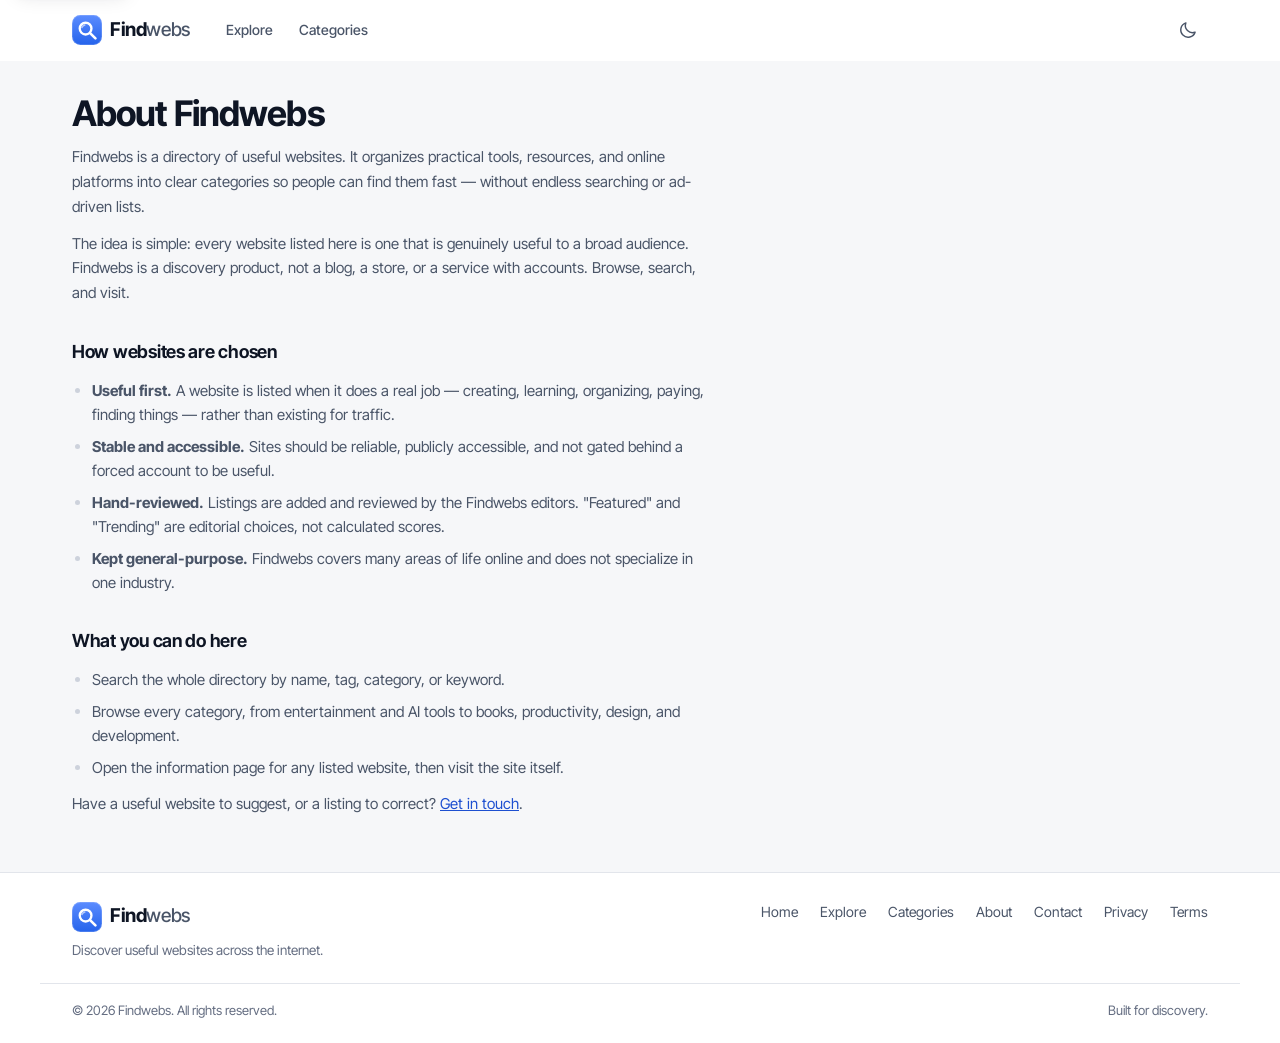
<file: about.html>
<!doctype html>
<html lang="en">
<head>
  <meta charset="utf-8">
  <meta name="viewport" content="width=device-width, initial-scale=1">
  <title>About | Findwebs</title>
  <meta name="description" content="What Findwebs is and how websites are chosen.">
  <link rel="canonical" href="https://example.com/about.html">
  <meta property="og:type" content="website">
  <meta property="og:site_name" content="Findwebs">
  <meta property="og:title" content="About | Findwebs">
  <meta property="og:description" content="What Findwebs is and how websites are chosen.">
  <meta property="og:url" content="https://example.com/about.html">
  <meta name="twitter:card" content="summary">
  <meta name="twitter:title" content="About | Findwebs">
  <meta name="twitter:description" content="What Findwebs is and how websites are chosen.">
  <noscript>
    <style>[data-doc] { display: block !important; }</style>
    <div class="noscript-note">
      <p>Enable JavaScript for the directory, header, and footer. All four documents on this page are shown above.</p>
    </div>
  </noscript>

  <link rel="icon" type="image/svg+xml" href="images/favicon.svg">
  <script>
    (function () {
      var d = document.documentElement, t = null;
      try { t = localStorage.getItem('findwebs-theme'); } catch (e) {}
      if (t !== 'light' && t !== 'dark') {
        t = (window.matchMedia && window.matchMedia('(prefers-color-scheme: dark)').matches) ? 'dark' : 'light';
      }
      d.setAttribute('data-theme', t);
      if (location.protocol === 'file:') {
        d.setAttribute('data-webfont', 'off');
      } else {
        var l = document.createElement('link');
        l.rel = 'preload'; l.as = 'font'; l.type = 'font/woff2';
        l.crossOrigin = 'anonymous'; l.href = 'fonts/inter-tight-latin.woff2';
        document.head.appendChild(l);
      }
    })();
  </script>
  <link rel="stylesheet" href="css/global.css">
  <link rel="stylesheet" href="css/pages.css">
  <link rel="preload" as="fetch" href="data/settings.json" crossorigin>
  <link rel="preload" as="fetch" href="data/categories.json" crossorigin>
  <link rel="preload" as="fetch" href="data/sites.json" crossorigin>
  <link rel="preload" as="fetch" href="data/content.json" crossorigin>
  <script src="js/app.js"></script>
  <script src="js/pages.js"></script>
  <script>window.FW.loadData('data/');</script>
</head>
<body data-page="about">
  <a class="skip-link" href="#main-content">Skip to content</a>
  <div id="fw-header"></div>

  <main id="main-content" class="container">

    <!-- ============ about ============ -->
    <article class="static-page" data-doc="about">
      <h1>About Findwebs</h1>
      <p>Findwebs is a directory of useful websites. It organizes practical tools, resources, and online platforms into clear categories so people can find them fast — without endless searching or ad-driven lists.</p>
      <p>The idea is simple: every website listed here is one that is genuinely useful to a broad audience. Findwebs is a discovery product, not a blog, a store, or a service with accounts. Browse, search, and visit.</p>

      <h2>How websites are chosen</h2>
      <ul>
        <li><strong>Useful first.</strong> A website is listed when it does a real job — creating, learning, organizing, paying, finding things — rather than existing for traffic.</li>
        <li><strong>Stable and accessible.</strong> Sites should be reliable, publicly accessible, and not gated behind a forced account to be useful.</li>
        <li><strong>Hand-reviewed.</strong> Listings are added and reviewed by the Findwebs editors. "Featured" and "Trending" are editorial choices, not calculated scores.</li>
        <li><strong>Kept general-purpose.</strong> Findwebs covers many areas of life online and does not specialize in one industry.</li>
      </ul>

      <h2>What you can do here</h2>
      <ul>
        <li>Search the whole directory by name, tag, category, or keyword.</li>
        <li>Browse every category, from entertainment and AI tools to books, productivity, design, and development.</li>
        <li>Open the information page for any listed website, then visit the site itself.</li>
      </ul>
      <p>Have a useful website to suggest, or a listing to correct? <a href="about.html?p=contact">Get in touch</a>.</p>
    </article>

    <!-- ============ contact ============ -->
    <article class="static-page" data-doc="contact" hidden>
      <h2 class="static-page__title">Contact</h2>
      <p>Questions, corrections, or a useful website you'd like to see listed? Email us and we'll take a look.</p>
      <p>For website suggestions, please include the site name, its URL, and a sentence about what it does.</p>
      <a class="btn btn--primary" href="mailto:hello@example.com"
         data-contact-email data-contact-prefix="Email ">Email hello@example.com</a>
    </article>

    <!-- ============ privacy ============ -->
    <article class="static-page" data-doc="privacy" hidden>
      <h2 class="static-page__title">Privacy Policy</h2>
      <p><em>Starter text — edit this policy for your situation and have it reviewed for your jurisdiction before publishing.</em></p>
      <p>Findwebs is a directory of websites. This page describes the small amount of data the site itself uses.</p>

      <h2>What we collect</h2>
      <ul>
        <li><strong>No accounts, no forms.</strong> Findwebs does not ask you to register or to submit personal information.</li>
        <li><strong>Theme choice.</strong> If you switch between light and dark theme, that choice is stored in your browser's local storage. It stays on your device and can be cleared at any time.</li>
        <li><strong>No tracking in this version.</strong> The current version of Findwebs does not set tracking cookies and does not run analytics scripts.</li>
      </ul>

      <h2>External links</h2>
      <p>Findwebs links to third-party websites. When you visit a listed site, that site's own privacy policy applies. We do not control what those sites collect.</p>

      <h2>Advertising</h2>
      <p>If advertising is enabled on Findwebs, ad providers may use their own cookies or identifiers subject to their own policies.</p>

      <h2>Contact</h2>
      <p>Questions about this policy can be sent to <a href="mailto:hello@example.com" data-contact-email>hello@example.com</a>.</p>
    </article>

    <!-- ============ terms ============ -->
    <article class="static-page" data-doc="terms" hidden>
      <h2 class="static-page__title">Terms of Use</h2>
      <p><em>Starter text — edit these terms for your situation and have them reviewed for your jurisdiction before publishing.</em></p>

      <h2>Use of Findwebs</h2>
      <p>Findwebs is a directory that points to other websites. You may use it to browse and search listings. You must not misuse the site, attempt to disrupt it, or scrape it at a scale that harms its operation.</p>

      <h2>Third-party websites</h2>
      <p>Listings link to sites operated by third parties. Findwebs does not operate those sites, does not guarantee their content or availability, and is not responsible for what happens after you leave Findwebs. Each third party's own terms and privacy policy apply to its site.</p>

      <h2>Content</h2>
      <p>Descriptions and organization of listings are provided by Findwebs. Brand names, logos, and trademarks belong to their respective owners and are used here only to identify the listed websites.</p>

      <h2>No warranty</h2>
      <p>Findwebs is provided "as is" without warranties of any kind. Listings may become outdated; if you find a broken or incorrect listing, please <a href="about.html?p=contact">let us know</a>.</p>

      <h2>Changes</h2>
      <p>These terms may be updated from time to time. Continued use of Findwebs after changes means you accept the updated terms.</p>
    </article>

  </main>

  <div id="fw-footer"></div>

  <!-- Icon sprite: inlined by tools/sync-sprite.js from images/icons.svg -->
  <!-- fw:sprite:start -->
<svg xmlns="http://www.w3.org/2000/svg" style="display:none" aria-hidden="true">
  <!-- Findwebs icon sprite — one outline set, 24px grid, 1.75 stroke,
       currentColor, round caps and joins. Inlined into each page by
       tools/sync-sprite.js. Add an icon here, then run that script. -->
  <symbol id="i-search" viewBox="0 0 24 24"><g fill="none" stroke="currentColor" stroke-width="1.75" stroke-linecap="round" stroke-linejoin="round"><circle cx="11" cy="11" r="7"/><path d="m16.2 16.2 4.3 4.3"/></g></symbol>
  <symbol id="i-sun" viewBox="0 0 24 24"><g fill="none" stroke="currentColor" stroke-width="1.75" stroke-linecap="round" stroke-linejoin="round"><circle cx="12" cy="12" r="4"/><path d="M12 2.5v2M12 19.5v2M2.5 12h2M19.5 12h2M5.3 5.3l1.4 1.4M17.3 17.3l1.4 1.4M18.7 5.3l-1.4 1.4M6.7 17.3l-1.4 1.4"/></g></symbol>
  <symbol id="i-moon" viewBox="0 0 24 24"><g fill="none" stroke="currentColor" stroke-width="1.75" stroke-linecap="round" stroke-linejoin="round"><path d="M20.5 14.6A8.6 8.6 0 0 1 9.4 3.5a8.8 8.8 0 1 0 11.1 11.1Z"/></g></symbol>
  <symbol id="i-menu" viewBox="0 0 24 24"><g fill="none" stroke="currentColor" stroke-width="1.75" stroke-linecap="round" stroke-linejoin="round"><path d="M4 7h16M4 12h16M4 17h16"/></g></symbol>
  <symbol id="i-x" viewBox="0 0 24 24"><g fill="none" stroke="currentColor" stroke-width="1.75" stroke-linecap="round" stroke-linejoin="round"><path d="M6.5 6.5l11 11M17.5 6.5l-11 11"/></g></symbol>
  <symbol id="i-external-link" viewBox="0 0 24 24"><g fill="none" stroke="currentColor" stroke-width="1.75" stroke-linecap="round" stroke-linejoin="round"><path d="M14 4h6v6M20 4l-8.5 8.5"/><path d="M18 14.5V18a2 2 0 0 1-2 2H6a2 2 0 0 1-2-2V8a2 2 0 0 1 2-2h3.5"/></g></symbol>
  <symbol id="i-arrow-right" viewBox="0 0 24 24"><g fill="none" stroke="currentColor" stroke-width="1.75" stroke-linecap="round" stroke-linejoin="round"><path d="M4.5 12h14M13 6.5l5.5 5.5-5.5 5.5"/></g></symbol>
  <symbol id="i-chevron-right" viewBox="0 0 24 24"><g fill="none" stroke="currentColor" stroke-width="1.75" stroke-linecap="round" stroke-linejoin="round"><path d="M9.5 5.5 16 12l-6.5 6.5"/></g></symbol>
  <symbol id="i-slash" viewBox="0 0 24 24"><g fill="none" stroke="currentColor" stroke-width="1.75" stroke-linecap="round" stroke-linejoin="round"><path d="M14.5 4.5 9.5 19.5"/></g></symbol>
  <symbol id="i-sparkles" viewBox="0 0 24 24"><g fill="none" stroke="currentColor" stroke-width="1.75" stroke-linecap="round" stroke-linejoin="round"><path d="M11 3.5 12.7 8.3 17.5 10l-4.8 1.7L11 16.5 9.3 11.7 4.5 10l4.8-1.7Z"/><path d="M18 15.2l.8 2 2 .8-2 .8-.8 2-.8-2-2-.8 2-.8Z"/></g></symbol>
  <symbol id="i-graduation-cap" viewBox="0 0 24 24"><g fill="none" stroke="currentColor" stroke-width="1.75" stroke-linecap="round" stroke-linejoin="round"><path d="M3 9.5 12 5.2l9 4.3-9 4.3Z"/><path d="M7.2 11.6v4.6c0 1.4 2.1 2.5 4.8 2.5s4.8-1.1 4.8-2.5v-4.6"/><path d="M20.6 10.2v4.4"/></g></symbol>
  <symbol id="i-list-checks" viewBox="0 0 24 24"><g fill="none" stroke="currentColor" stroke-width="1.75" stroke-linecap="round" stroke-linejoin="round"><path d="m3 7 1.8 1.8L8.5 5"/><path d="m3 17 1.8 1.8L8.5 15"/><path d="M12.5 6.5h8.5M12.5 12h8.5M12.5 17.5h8.5"/></g></symbol>
  <symbol id="i-briefcase" viewBox="0 0 24 24"><g fill="none" stroke="currentColor" stroke-width="1.75" stroke-linecap="round" stroke-linejoin="round"><rect x="3" y="7" width="18" height="13" rx="2.5"/><path d="M9 7V5.6A1.6 1.6 0 0 1 10.6 4h2.8A1.6 1.6 0 0 1 15 5.6V7"/><path d="M3 12.5h18"/></g></symbol>
  <symbol id="i-pen-tool" viewBox="0 0 24 24"><g fill="none" stroke="currentColor" stroke-width="1.75" stroke-linecap="round" stroke-linejoin="round"><path d="m12 18.5 6.5-6.5 3 3-6.5 6.5Z"/><path d="M18.5 12 17 4.6 2 2l2.6 15L12 18.5Z"/><path d="m2 2 7.6 7.6"/><circle cx="11.4" cy="11.4" r="1.9"/></g></symbol>
  <symbol id="i-code" viewBox="0 0 24 24"><g fill="none" stroke="currentColor" stroke-width="1.75" stroke-linecap="round" stroke-linejoin="round"><path d="M15.5 17.5 20.5 12l-5-5.5"/><path d="M8.5 6.5 3.5 12l5 5.5"/></g></symbol>
  <symbol id="i-play-circle" viewBox="0 0 24 24"><g fill="none" stroke="currentColor" stroke-width="1.75" stroke-linecap="round" stroke-linejoin="round"><circle cx="12" cy="12" r="9"/><path d="M10.2 8.6 15.8 12l-5.6 3.4Z"/></g></symbol>
  <symbol id="i-wallet" viewBox="0 0 24 24"><g fill="none" stroke="currentColor" stroke-width="1.75" stroke-linecap="round" stroke-linejoin="round"><rect x="3" y="6.5" width="18" height="12.5" rx="2.5"/><path d="M3 10.5h18"/><path d="M16.2 14.8h1.3"/></g></symbol>
  <symbol id="i-shopping-bag" viewBox="0 0 24 24"><g fill="none" stroke="currentColor" stroke-width="1.75" stroke-linecap="round" stroke-linejoin="round"><path d="M6.2 3 3.5 6.6v12.9a2 2 0 0 0 2 2h13a2 2 0 0 0 2-2V6.6L17.8 3Z"/><path d="M3.5 6.6h17"/><path d="M15.8 10a3.8 3.8 0 0 1-7.6 0"/></g></symbol>
  <symbol id="i-users" viewBox="0 0 24 24"><g fill="none" stroke="currentColor" stroke-width="1.75" stroke-linecap="round" stroke-linejoin="round"><path d="M15.5 20.5v-1.8a4 4 0 0 0-4-4h-4a4 4 0 0 0-4 4v1.8"/><circle cx="9.5" cy="7.5" r="3.6"/><path d="M20.5 20.5v-1.8a4 4 0 0 0-3-3.9"/><path d="M15.5 4.1a4 4 0 0 1 0 6.9"/></g></symbol>
  <symbol id="i-newspaper" viewBox="0 0 24 24"><g fill="none" stroke="currentColor" stroke-width="1.75" stroke-linecap="round" stroke-linejoin="round"><rect x="3" y="5" width="18" height="14" rx="2.2"/><path d="M7 9.2h5.5"/><path d="M7 12.8h10M7 16h7.5"/><path d="M16.5 9.2H17"/></g></symbol>
  <symbol id="i-wrench" viewBox="0 0 24 24"><g fill="none" stroke="currentColor" stroke-width="1.75" stroke-linecap="round" stroke-linejoin="round"><path d="M14.9 6.6a1 1 0 0 0 0 1.4l1.6 1.6a1 1 0 0 0 1.4 0l3.6-3.6a6 6 0 0 1-7.9 7.9l-6.9 6.9a2.1 2.1 0 0 1-3-3l6.9-6.9a6 6 0 0 1 7.9-7.9Z"/></g></symbol>
  <symbol id="i-layers" viewBox="0 0 24 24"><g fill="none" stroke="currentColor" stroke-width="1.75" stroke-linecap="round" stroke-linejoin="round"><path d="M12 3 3.5 7.5 12 12l8.5-4.5Z"/><path d="M4.8 12 12 15.8l7.2-3.8"/><path d="M4.8 16.4 12 20.2l7.2-3.8"/></g></symbol>
  <symbol id="i-star" viewBox="0 0 24 24"><g fill="none" stroke="currentColor" stroke-width="1.75" stroke-linecap="round" stroke-linejoin="round"><path d="m12 3.8 2.5 5 5.5.8-4 3.9.9 5.5-4.9-2.6-4.9 2.6.9-5.5-4-3.9 5.5-.8Z"/></g></symbol>
</svg>
<!-- fw:sprite:end -->

  <script>window.FW.ready(function () { window.FW.boot(); });</script>
</body>
</html>
</file>
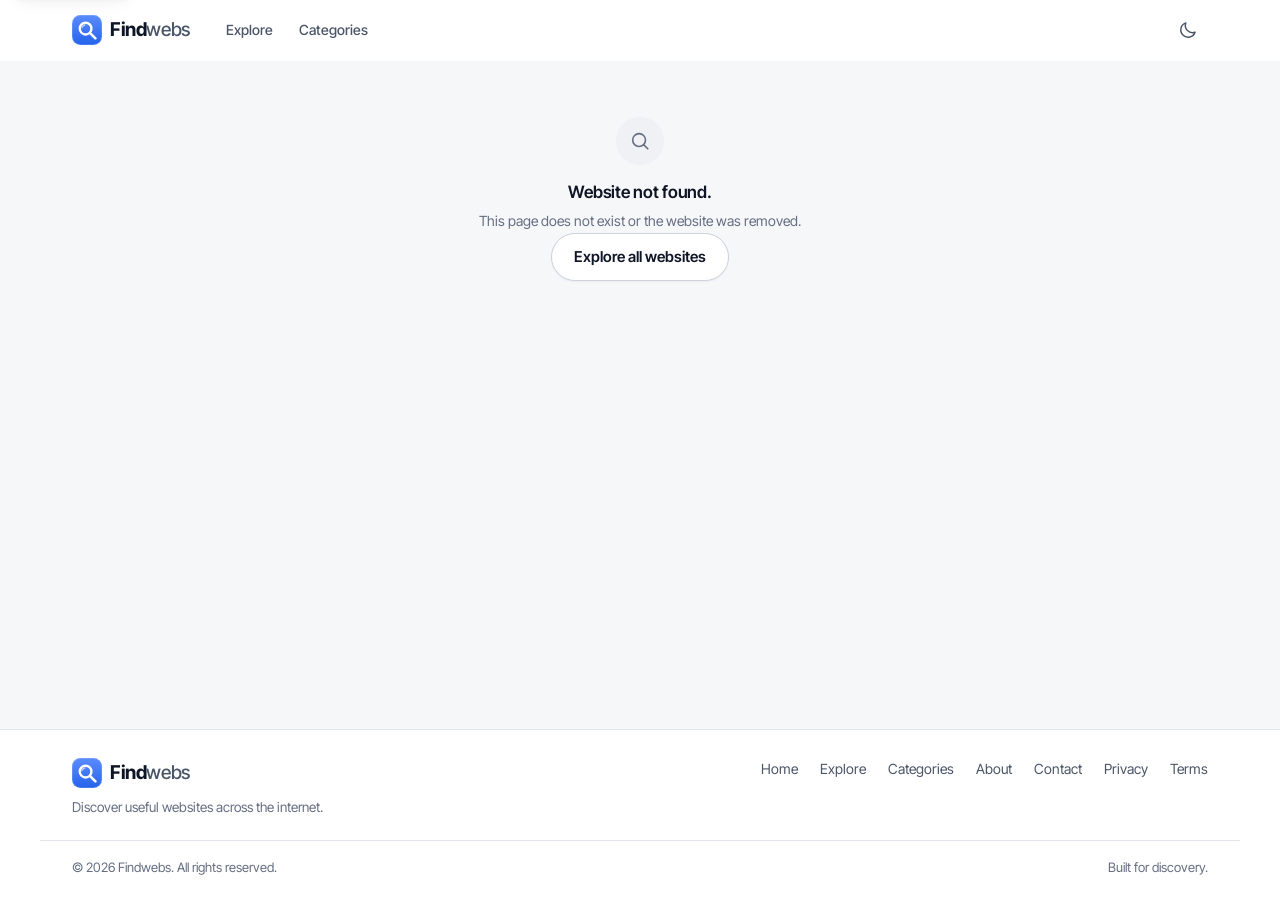
<file: site.html>
<!doctype html>
<html lang="en">
<head>
  <meta charset="utf-8">
  <meta name="viewport" content="width=device-width, initial-scale=1">
  <title>Website Information | Findwebs</title>
  <meta name="description" content="Information about a website listed on Findwebs.">
  <link rel="canonical" href="https://example.com/site.html">
  <meta property="og:type" content="website">
  <meta property="og:site_name" content="Findwebs">
  <meta property="og:title" content="Website Information | Findwebs">
  <meta property="og:description" content="Information about a website listed on Findwebs.">
  <meta property="og:url" content="https://example.com/site.html">
  <meta name="twitter:card" content="summary">
  <meta name="twitter:title" content="Website Information | Findwebs">
  <meta name="twitter:description" content="Information about a website listed on Findwebs.">
  <link rel="icon" type="image/svg+xml" href="images/favicon.svg">
  <script>
    (function () {
      var d = document.documentElement, t = null;
      try { t = localStorage.getItem('findwebs-theme'); } catch (e) {}
      if (t !== 'light' && t !== 'dark') {
        t = (window.matchMedia && window.matchMedia('(prefers-color-scheme: dark)').matches) ? 'dark' : 'light';
      }
      d.setAttribute('data-theme', t);
      if (location.protocol === 'file:') {
        d.setAttribute('data-webfont', 'off');
      } else {
        var l = document.createElement('link');
        l.rel = 'preload'; l.as = 'font'; l.type = 'font/woff2';
        l.crossOrigin = 'anonymous'; l.href = 'fonts/inter-tight-latin.woff2';
        document.head.appendChild(l);
      }
    })();
  </script>
  <link rel="stylesheet" href="css/global.css">
  <link rel="stylesheet" href="css/pages.css">
  <link rel="preload" as="fetch" href="data/settings.json" crossorigin>
  <link rel="preload" as="fetch" href="data/categories.json" crossorigin>
  <link rel="preload" as="fetch" href="data/sites.json" crossorigin>
  <link rel="preload" as="fetch" href="data/content.json" crossorigin>
  <script src="js/app.js"></script>
  <script src="js/pages.js"></script>
  <script>window.FW.loadData('data/');</script>
</head>
<body data-page="site">
  <a class="skip-link" href="#main-content">Skip to content</a>
  <div id="fw-header"></div>

  <main id="main-content" class="container">
    <div class="site-layout" id="site-layout">
      <div class="site-main" id="site-main"></div>
      <aside class="site-side" id="site-side" aria-label="Visit this website"></aside>
    </div>

    <section id="site-related" class="site-related" aria-labelledby="related-title" hidden>
      <div class="section__head">
        <div>
          <h2 class="section__title" id="related-title">Related websites</h2>
          <p class="section__sub">More websites in the same category.</p>
        </div>
      </div>
      <div id="site-related-grid"></div>
    </section>

    <div id="site-notfound" hidden></div>
  </main>

  <div id="site-cta-mobile" class="site-cta-mobile" hidden></div>
  <div id="fw-footer"></div>

  <noscript>
    <div class="noscript-note">
      <p>Enable JavaScript to browse the directory.</p>
      <p><a href="index.html">Home</a> · <a href="browse.html">Explore</a> ·
        <a href="browse.html?view=categories">Categories</a> · <a href="about.html">About</a> ·
        <a href="about.html?p=contact">Contact</a></p>
    </div>
  </noscript>

  <!-- Icon sprite: inlined by tools/sync-sprite.js from images/icons.svg -->
  <!-- fw:sprite:start -->
<svg xmlns="http://www.w3.org/2000/svg" style="display:none" aria-hidden="true">
  <!-- Findwebs icon sprite — one outline set, 24px grid, 1.75 stroke,
       currentColor, round caps and joins. Inlined into each page by
       tools/sync-sprite.js. Add an icon here, then run that script. -->
  <symbol id="i-search" viewBox="0 0 24 24"><g fill="none" stroke="currentColor" stroke-width="1.75" stroke-linecap="round" stroke-linejoin="round"><circle cx="11" cy="11" r="7"/><path d="m16.2 16.2 4.3 4.3"/></g></symbol>
  <symbol id="i-sun" viewBox="0 0 24 24"><g fill="none" stroke="currentColor" stroke-width="1.75" stroke-linecap="round" stroke-linejoin="round"><circle cx="12" cy="12" r="4"/><path d="M12 2.5v2M12 19.5v2M2.5 12h2M19.5 12h2M5.3 5.3l1.4 1.4M17.3 17.3l1.4 1.4M18.7 5.3l-1.4 1.4M6.7 17.3l-1.4 1.4"/></g></symbol>
  <symbol id="i-moon" viewBox="0 0 24 24"><g fill="none" stroke="currentColor" stroke-width="1.75" stroke-linecap="round" stroke-linejoin="round"><path d="M20.5 14.6A8.6 8.6 0 0 1 9.4 3.5a8.8 8.8 0 1 0 11.1 11.1Z"/></g></symbol>
  <symbol id="i-menu" viewBox="0 0 24 24"><g fill="none" stroke="currentColor" stroke-width="1.75" stroke-linecap="round" stroke-linejoin="round"><path d="M4 7h16M4 12h16M4 17h16"/></g></symbol>
  <symbol id="i-x" viewBox="0 0 24 24"><g fill="none" stroke="currentColor" stroke-width="1.75" stroke-linecap="round" stroke-linejoin="round"><path d="M6.5 6.5l11 11M17.5 6.5l-11 11"/></g></symbol>
  <symbol id="i-external-link" viewBox="0 0 24 24"><g fill="none" stroke="currentColor" stroke-width="1.75" stroke-linecap="round" stroke-linejoin="round"><path d="M14 4h6v6M20 4l-8.5 8.5"/><path d="M18 14.5V18a2 2 0 0 1-2 2H6a2 2 0 0 1-2-2V8a2 2 0 0 1 2-2h3.5"/></g></symbol>
  <symbol id="i-arrow-right" viewBox="0 0 24 24"><g fill="none" stroke="currentColor" stroke-width="1.75" stroke-linecap="round" stroke-linejoin="round"><path d="M4.5 12h14M13 6.5l5.5 5.5-5.5 5.5"/></g></symbol>
  <symbol id="i-chevron-right" viewBox="0 0 24 24"><g fill="none" stroke="currentColor" stroke-width="1.75" stroke-linecap="round" stroke-linejoin="round"><path d="M9.5 5.5 16 12l-6.5 6.5"/></g></symbol>
  <symbol id="i-slash" viewBox="0 0 24 24"><g fill="none" stroke="currentColor" stroke-width="1.75" stroke-linecap="round" stroke-linejoin="round"><path d="M14.5 4.5 9.5 19.5"/></g></symbol>
  <symbol id="i-sparkles" viewBox="0 0 24 24"><g fill="none" stroke="currentColor" stroke-width="1.75" stroke-linecap="round" stroke-linejoin="round"><path d="M11 3.5 12.7 8.3 17.5 10l-4.8 1.7L11 16.5 9.3 11.7 4.5 10l4.8-1.7Z"/><path d="M18 15.2l.8 2 2 .8-2 .8-.8 2-.8-2-2-.8 2-.8Z"/></g></symbol>
  <symbol id="i-graduation-cap" viewBox="0 0 24 24"><g fill="none" stroke="currentColor" stroke-width="1.75" stroke-linecap="round" stroke-linejoin="round"><path d="M3 9.5 12 5.2l9 4.3-9 4.3Z"/><path d="M7.2 11.6v4.6c0 1.4 2.1 2.5 4.8 2.5s4.8-1.1 4.8-2.5v-4.6"/><path d="M20.6 10.2v4.4"/></g></symbol>
  <symbol id="i-list-checks" viewBox="0 0 24 24"><g fill="none" stroke="currentColor" stroke-width="1.75" stroke-linecap="round" stroke-linejoin="round"><path d="m3 7 1.8 1.8L8.5 5"/><path d="m3 17 1.8 1.8L8.5 15"/><path d="M12.5 6.5h8.5M12.5 12h8.5M12.5 17.5h8.5"/></g></symbol>
  <symbol id="i-briefcase" viewBox="0 0 24 24"><g fill="none" stroke="currentColor" stroke-width="1.75" stroke-linecap="round" stroke-linejoin="round"><rect x="3" y="7" width="18" height="13" rx="2.5"/><path d="M9 7V5.6A1.6 1.6 0 0 1 10.6 4h2.8A1.6 1.6 0 0 1 15 5.6V7"/><path d="M3 12.5h18"/></g></symbol>
  <symbol id="i-pen-tool" viewBox="0 0 24 24"><g fill="none" stroke="currentColor" stroke-width="1.75" stroke-linecap="round" stroke-linejoin="round"><path d="m12 18.5 6.5-6.5 3 3-6.5 6.5Z"/><path d="M18.5 12 17 4.6 2 2l2.6 15L12 18.5Z"/><path d="m2 2 7.6 7.6"/><circle cx="11.4" cy="11.4" r="1.9"/></g></symbol>
  <symbol id="i-code" viewBox="0 0 24 24"><g fill="none" stroke="currentColor" stroke-width="1.75" stroke-linecap="round" stroke-linejoin="round"><path d="M15.5 17.5 20.5 12l-5-5.5"/><path d="M8.5 6.5 3.5 12l5 5.5"/></g></symbol>
  <symbol id="i-play-circle" viewBox="0 0 24 24"><g fill="none" stroke="currentColor" stroke-width="1.75" stroke-linecap="round" stroke-linejoin="round"><circle cx="12" cy="12" r="9"/><path d="M10.2 8.6 15.8 12l-5.6 3.4Z"/></g></symbol>
  <symbol id="i-wallet" viewBox="0 0 24 24"><g fill="none" stroke="currentColor" stroke-width="1.75" stroke-linecap="round" stroke-linejoin="round"><rect x="3" y="6.5" width="18" height="12.5" rx="2.5"/><path d="M3 10.5h18"/><path d="M16.2 14.8h1.3"/></g></symbol>
  <symbol id="i-shopping-bag" viewBox="0 0 24 24"><g fill="none" stroke="currentColor" stroke-width="1.75" stroke-linecap="round" stroke-linejoin="round"><path d="M6.2 3 3.5 6.6v12.9a2 2 0 0 0 2 2h13a2 2 0 0 0 2-2V6.6L17.8 3Z"/><path d="M3.5 6.6h17"/><path d="M15.8 10a3.8 3.8 0 0 1-7.6 0"/></g></symbol>
  <symbol id="i-users" viewBox="0 0 24 24"><g fill="none" stroke="currentColor" stroke-width="1.75" stroke-linecap="round" stroke-linejoin="round"><path d="M15.5 20.5v-1.8a4 4 0 0 0-4-4h-4a4 4 0 0 0-4 4v1.8"/><circle cx="9.5" cy="7.5" r="3.6"/><path d="M20.5 20.5v-1.8a4 4 0 0 0-3-3.9"/><path d="M15.5 4.1a4 4 0 0 1 0 6.9"/></g></symbol>
  <symbol id="i-newspaper" viewBox="0 0 24 24"><g fill="none" stroke="currentColor" stroke-width="1.75" stroke-linecap="round" stroke-linejoin="round"><rect x="3" y="5" width="18" height="14" rx="2.2"/><path d="M7 9.2h5.5"/><path d="M7 12.8h10M7 16h7.5"/><path d="M16.5 9.2H17"/></g></symbol>
  <symbol id="i-wrench" viewBox="0 0 24 24"><g fill="none" stroke="currentColor" stroke-width="1.75" stroke-linecap="round" stroke-linejoin="round"><path d="M14.9 6.6a1 1 0 0 0 0 1.4l1.6 1.6a1 1 0 0 0 1.4 0l3.6-3.6a6 6 0 0 1-7.9 7.9l-6.9 6.9a2.1 2.1 0 0 1-3-3l6.9-6.9a6 6 0 0 1 7.9-7.9Z"/></g></symbol>
  <symbol id="i-layers" viewBox="0 0 24 24"><g fill="none" stroke="currentColor" stroke-width="1.75" stroke-linecap="round" stroke-linejoin="round"><path d="M12 3 3.5 7.5 12 12l8.5-4.5Z"/><path d="M4.8 12 12 15.8l7.2-3.8"/><path d="M4.8 16.4 12 20.2l7.2-3.8"/></g></symbol>
  <symbol id="i-star" viewBox="0 0 24 24"><g fill="none" stroke="currentColor" stroke-width="1.75" stroke-linecap="round" stroke-linejoin="round"><path d="m12 3.8 2.5 5 5.5.8-4 3.9.9 5.5-4.9-2.6-4.9 2.6.9-5.5-4-3.9 5.5-.8Z"/></g></symbol>
</svg>
<!-- fw:sprite:end -->

  <script>window.FW.ready(function () { window.FW.boot(); });</script>
</body>
</html>
</file>
<file: css/global.css>
/* ============================================================
   Findwebs — global.css
   Tokens, base, header, hero, components, footer, themes.
   One rule per line. Everything visual that changes between
   light and dark lives in the two token blocks below.
   ============================================================ */

:root {
  --bg: #F6F7F9;
  --surface: #FFFFFF;
  --surface-2: #EFF1F5;
  --surface-3: #E7EAF0;
  --border: #E2E5EB;
  --border-strong: #CDD2DC;
  --text: #0E1524;
  --text-2: #4A5568;
  --text-3: #656E82;
  --accent: #2563EB;
  --accent-strong: #1D4FD0;
  --accent-soft: #EBF1FF;
  --ring: rgb(37 99 235 / .28);
  --focus: #2563EB;
  --tint-1: #EBF1FF;
  --tint-1-fg: #1D4FD0;
  --tint-2: #F1EDFF;
  --tint-2-fg: #5B36C7;
  --tint-3: #E6F5F2;
  --tint-3-fg: #0F766E;
  --tint-4: #FDF3E3;
  --tint-4-fg: #8A5A11;
  --success: #15803D;
  --success-soft: #E7F6EC;
  --warning: #92610A;
  --warning-soft: #FDF3E3;
  --shadow-sm: 0 1px 2px rgb(14 21 36 / .05);
  --shadow-md: 0 6px 20px -6px rgb(14 21 36 / .12), 0 2px 6px rgb(14 21 36 / .05);
  --inset-top: inset 0 1px 0 rgb(255 255 255 / .6);
  --ease: cubic-bezier(.2,.7,.2,1);
  --dur: 180ms;
  --font: "Inter Tight", "Inter Tight Fallback", system-ui, -apple-system, "Segoe UI", Roboto, sans-serif;
}

[data-theme="dark"] {
  --bg: #0A0E16;
  --surface: #10161F;
  --surface-2: #161E2B;
  --surface-3: #1C2636;
  --border: #222C3C;
  --border-strong: #2F3B50;
  --text: #EDF1F8;
  --text-2: #A9B3C6;
  --text-3: #8590A5;
  --accent: #5B8CFF;
  --accent-strong: #7AA2FF;
  --accent-soft: #15213F;
  --ring: rgb(91 140 255 / .35);
  --focus: #5B8CFF;
  --tint-1: #15213F;
  --tint-1-fg: #8FB0FF;
  --tint-2: #1D1A38;
  --tint-2-fg: #A996F1;
  --tint-3: #102E2C;
  --tint-3-fg: #6FC7BC;
  --tint-4: #2E2411;
  --tint-4-fg: #D7B071;
  --success: #5CC493;
  --success-soft: #12301F;
  --warning: #DFB15E;
  --warning-soft: #2E2411;
  --shadow-sm: 0 1px 2px rgb(0 0 0 / .4);
  --shadow-md: 0 8px 24px -8px rgb(0 0 0 / .5), 0 2px 8px rgb(0 0 0 / .35);
  --inset-top: inset 0 1px 0 rgb(255 255 255 / .04);
}

/* Self-hosted font */
@font-face {
  font-family: "Inter Tight";
  font-style: normal;
  font-weight: 100 900;
  font-display: optional;
  src: url("../fonts/inter-tight-latin.woff2") format("woff2");
}

html[data-webfont="off"] {
  --font: "Inter Tight Fallback", system-ui, -apple-system, "Segoe UI", Roboto, sans-serif;
}

@font-face {
  font-family: "Inter Tight Fallback";
  src: local("Arial"), local("Helvetica Neue"), local("Segoe UI"), local("Roboto"), local("Liberation Sans"), local("DejaVu Sans");
  ascent-override: 96.9%;
  descent-override: 24.1%;
  line-gap-override: 0%;
  size-adjust: 96%;
}

/* Base */

*, *::before, *::after {
  box-sizing: border-box;
}

html {
  -webkit-text-size-adjust: 100%;
}

body {
  margin: 0;
  display: flex;
  flex-direction: column;
  min-height: 100vh;
  background: var(--bg);
  color: var(--text);
  font-family: var(--font);
  font-size: 15px;
  line-height: 1.6;
  -webkit-font-smoothing: antialiased;
  overflow-x: hidden;
}

img {
  max-width: 100%;
}

a {
  color: inherit;
}

button {
  font: inherit;
  color: inherit;
}

h1, h2, h3, p {
  margin: 0;
}

h1, h2, h3 {
  letter-spacing: -0.02em;
  text-wrap: balance;
}

p {
  text-wrap: pretty;
}

[hidden] {
  display: none !important;
}

:focus-visible {
  outline: 2px solid var(--focus);
  outline-offset: 2px;
  border-radius: 4px;
}

::placeholder {
  color: var(--text-3);
  opacity: 1;
}

html.theme-anim,
html.theme-anim * {
  transition: background-color 200ms var(--ease), color 200ms var(--ease), border-color 200ms var(--ease) !important;
}

.sr-only {
  position: absolute;
  width: 1px;
  height: 1px;
  padding: 0;
  margin: -1px;
  overflow: hidden;
  clip: rect(0 0 0 0);
  white-space: nowrap;
  border: 0;
}

.skip-link {
  position: absolute;
  left: 12px;
  top: -48px;
  z-index: 100;
  padding: 10px 14px;
  background: var(--surface);
  border: 1px solid var(--border);
  border-radius: 10px;
  box-shadow: var(--shadow-md);
  font-size: 14px;
  text-decoration: none;
  transition: top 160ms var(--ease);
}

.skip-link:focus {
  top: 12px;
}

.icon {
  width: 20px;
  height: 20px;
  display: block;
  flex: none;
}

.container {
  width: 100%;
  max-width: 1200px;
  margin: 0 auto;
  padding: 0 16px;
}

@media (min-width: 768px) {
  .container {
    padding: 0 24px;
  }
}

@media (min-width: 1080px) {
  .container {
    padding: 0 32px;
  }
}

main {
  flex: 1 0 auto;
}

#fw-header {
  min-height: 60px;
}

@media (max-width: 767px) {
  #fw-header {
    min-height: 56px;
  }
}

.noscript-note {
  margin: 0 auto;
  padding: 18px 16px 28px;
  max-width: 1200px;
  color: var(--text-2);
  font-size: 14px;
}

/* Scroll reveal */

.js [data-reveal] {
  opacity: 0;
  transform: translateY(10px);
}

.js [data-reveal].is-in {
  opacity: 1;
  transform: none;
  transition: opacity 260ms var(--ease), transform 260ms var(--ease);
}

/* ---------------- header ---------------- */

.site-header {
  position: sticky;
  top: 0;
  z-index: 40;
  background: var(--surface);
  border-bottom: 1px solid transparent;
  transition: border-color 160ms var(--ease), box-shadow 160ms var(--ease);
}

.site-header.is-scrolled {
  border-bottom-color: var(--border);
  box-shadow: var(--shadow-sm);
}

.site-header__inner {
  display: flex;
  align-items: center;
  gap: 12px;
  height: 60px;
}

@media (max-width: 767px) {
  .site-header__inner {
    height: 56px;
  }
}

.brand {
  display: inline-flex;
  align-items: center;
  gap: 8px;
  text-decoration: none;
  color: var(--text);
  flex: none;
  min-width: 0;
}

.brand__mark {
  width: 30px;
  height: 30px;
  display: block;
  flex: none;
}

.brand__mark svg,
.brand__mark img {
  width: 30px;
  height: 30px;
  display: block;
}

.brand__name {
  font-size: 19px;
  letter-spacing: -0.02em;
  font-weight: 500;
  color: var(--text-2);
}

.brand__name b {
  font-weight: 700;
  color: var(--text);
}

.site-nav {
  display: none;
  align-items: center;
  gap: 2px;
  margin-left: 12px;
}

@media (min-width: 900px) {
  .site-nav {
    display: flex;
  }
}

.site-nav__link {
  position: relative;
  display: inline-flex;
  align-items: center;
  height: 60px;
  padding: 0 12px;
  font-size: 14px;
  font-weight: 500;
  color: var(--text-2);
  text-decoration: none;
  transition: color 140ms var(--ease);
}

.site-nav__link:hover {
  color: var(--text);
}

.site-nav__link.is-active {
  color: var(--text);
}

.site-nav__link.is-active::after {
  content: "";
  position: absolute;
  left: 12px;
  right: 12px;
  bottom: 0;
  height: 2px;
  border-radius: 2px;
  background: var(--accent);
}

.site-tools {
  display: flex;
  align-items: center;
  gap: 4px;
  margin-left: auto;
}

.icon-btn {
  width: 40px;
  height: 40px;
  display: inline-flex;
  align-items: center;
  justify-content: center;
  border: 0;
  background: transparent;
  color: var(--text-2);
  border-radius: 10px;
  cursor: pointer;
  padding: 0;
  transition: background-color 140ms var(--ease), color 140ms var(--ease);
}

.icon-btn:hover {
  background: var(--surface-2);
  color: var(--text);
}

.tool-menu {
  display: inline-flex;
}

@media (min-width: 900px) {
  .tool-menu {
    display: none;
  }
}

.tool-search {
  display: inline-flex;
}

@media (min-width: 768px) {
  .tool-search {
    display: none;
  }
}

.theme-toggle svg {
  transition: transform 200ms var(--ease), opacity 200ms var(--ease);
}

.theme-toggle .icon--moon,
[data-theme="dark"] .theme-toggle .icon--sun {
  display: block;
}

.theme-toggle .icon--sun,
[data-theme="dark"] .theme-toggle .icon--moon {
  display: none;
}

/* header search */

.header-search {
  display: none;
  position: relative;
  align-items: center;
  gap: 8px;
  width: 260px;
  height: 40px;
  border: 1px solid var(--border);
  border-radius: 12px;
  background: var(--surface-2);
  padding: 0 4px 0 12px;
  opacity: 0;
  transition: opacity 150ms var(--ease);
}

@media (min-width: 768px) {
  .header-search {
    display: flex;
  }
}

.header-search.is-revealed {
  opacity: 1;
}

.header-search__icon {
  display: inline-flex;
  color: var(--text-3);
}

.header-search__icon .icon {
  width: 16px;
  height: 16px;
}

.header-search__input {
  flex: 1;
  min-width: 0;
  height: 100%;
  border: 0;
  background: transparent;
  color: var(--text);
  font-size: 14px;
  outline: none;
}

.header-search:focus-within {
  border-color: var(--accent);
  box-shadow: 0 0 0 3px var(--ring);
  background: var(--surface);
}

.header-search__submit {
  width: 32px;
  height: 32px;
  display: inline-flex;
  align-items: center;
  justify-content: center;
  border: 0;
  border-radius: 9px;
  background: var(--accent);
  color: #fff;
  cursor: pointer;
}

.header-search__submit .icon {
  width: 15px;
  height: 15px;
}

body[data-page="home"] .header-search:not(.is-revealed) {
  pointer-events: none;
}

/* mobile panels */

.mobile-panel {
  border-top: 1px solid var(--border);
  background: var(--surface);
}

.mobile-panel__inner {
  padding: 12px 16px 16px;
  position: relative;
}

.mobile-search {
  position: relative;
  display: flex;
  align-items: center;
  gap: 8px;
  height: 48px;
  border: 1px solid var(--border-strong);
  border-radius: 14px;
  background: var(--surface);
  padding: 0 6px 0 12px;
}

.mobile-search__input {
  flex: 1;
  min-width: 0;
  height: 100%;
  border: 0;
  background: transparent;
  color: var(--text);
  font-size: 16px;
  outline: none;
}

.mobile-menu {
  display: flex;
  flex-direction: column;
}

.mobile-menu a {
  display: flex;
  align-items: center;
  justify-content: space-between;
  min-height: 48px;
  padding: 0 4px;
  color: var(--text-2);
  font-size: 16px;
  font-weight: 500;
  text-decoration: none;
  border-bottom: 1px solid var(--border);
}

.mobile-menu a:last-child {
  border-bottom: 0;
}

.mobile-menu a.is-active {
  color: var(--text);
}

.mobile-menu__close {
  position: absolute;
  top: 12px;
  right: 16px;
}

/* ---------------- search field ---------------- */

.search {
  position: relative;
  display: flex;
  align-items: center;
  gap: 10px;
  width: 100%;
  max-width: 620px;
  height: 60px;
  padding: 0 8px 0 18px;
  background: var(--surface);
  border: 1px solid var(--border-strong);
  border-radius: 16px;
  box-shadow: var(--shadow-md);
  transition: border-color 160ms var(--ease), box-shadow 160ms var(--ease);
}

@media (max-width: 639px) {
  .search {
    height: 54px;
    border-radius: 14px;
  }
}

.search__icon {
  display: inline-flex;
  color: var(--text-3);
}

.search__icon .icon {
  width: 20px;
  height: 20px;
}

.search__input {
  flex: 1;
  min-width: 0;
  height: 100%;
  border: 0;
  background: transparent;
  color: var(--text);
  font-size: 16px;
  text-overflow: ellipsis;
  outline: none;
}

.search__submit {
  width: 44px;
  height: 44px;
  flex: none;
  display: inline-flex;
  align-items: center;
  justify-content: center;
  border: 0;
  border-radius: 12px;
  background: linear-gradient(180deg, var(--accent-strong), var(--accent));
  color: #fff;
  cursor: pointer;
  box-shadow: var(--shadow-sm);
  transition: filter 140ms var(--ease), transform 140ms var(--ease);
}

.search__submit:hover {
  filter: brightness(1.06);
}

.search__submit:active {
  transform: translateY(1px);
}

.search__submit .icon {
  width: 19px;
  height: 19px;
}

.search__kbd {
  display: none;
  flex: none;
  align-items: center;
  justify-content: center;
  width: 24px;
  height: 24px;
  border: 1px solid var(--border);
  border-radius: 7px;
  background: var(--surface-2);
  color: var(--text-3);
  font-size: 12px;
  font-family: inherit;
}

@media (min-width: 768px) {
  .search__kbd {
    display: inline-flex;
  }
}

.search.is-typed .search__kbd,
.search:focus-within .search__kbd {
  display: none;
}

.search:focus-within {
  border-color: var(--accent);
  box-shadow: 0 0 0 4px var(--ring), 0 10px 30px -10px rgb(37 99 235 / .35);
}

.search__glow {
  position: absolute;
  inset: -34px -18px -22px;
  z-index: -1;
  border-radius: 30px;
  background: radial-gradient(60% 70% at 50% 45%, var(--accent), transparent 72%);
  opacity: .12;
  filter: blur(26px);
  pointer-events: none;
}

/* suggestions */

.suggest {
  position: absolute;
  left: 0;
  right: 0;
  top: calc(100% + 8px);
  z-index: 30;
  padding: 6px;
  background: var(--surface);
  border: 1px solid var(--border);
  border-radius: 14px;
  box-shadow: var(--shadow-md);
  max-height: 60vh;
  overflow: auto;
}

.js .suggest {
  animation: fwPop 140ms var(--ease);
}

@keyframes fwPop {
  from {
    opacity: 0;
    transform: translateY(4px);
  }
}

.suggest__item,
.suggest__all {
  display: flex;
  align-items: center;
  gap: 10px;
  padding: 8px 10px;
  border-radius: 10px;
  cursor: pointer;
  text-decoration: none;
}

.suggest__item.is-active,
.suggest__all.is-active {
  background: var(--accent-soft);
}

.suggest__text {
  display: flex;
  flex-direction: column;
  min-width: 0;
  gap: 1px;
}

.suggest__name {
  font-size: 14px;
  font-weight: 500;
  color: var(--text);
  white-space: nowrap;
  overflow: hidden;
  text-overflow: ellipsis;
}

.suggest__cat {
  font-size: 12px;
  color: var(--text-3);
}

.suggest__all {
  color: var(--accent-strong);
  font-size: 13.5px;
  font-weight: 600;
}

.suggest__all .icon {
  width: 16px;
  height: 16px;
}

/* ---------------- hero ---------------- */

.hero-wrap {
  position: relative;
  overflow-x: clip;
}

.hero-wrap::before {
  content: "";
  position: absolute;
  inset: -8px 0 0;
  background-image: radial-gradient(var(--text-3) 1px, transparent 1px);
  background-size: 22px 22px;
  opacity: .05;
  -webkit-mask-image: radial-gradient(75% 65% at 35% 40%, #000 30%, transparent 100%);
  mask-image: radial-gradient(75% 65% at 35% 40%, #000 30%, transparent 100%);
  pointer-events: none;
}

.hero-wrap::before {
  inset: -8px -40px 0;
}

@media (max-width: 767px) {
  .hero-wrap::before {
    inset: -8px 0 0;
  }
}

.hero {
  position: relative;
  padding: 40px 0 28px;
}

@media (min-width: 768px) {
  .hero {
    padding: 72px 0 40px;
  }
}

.hero__eyebrow {
  display: inline-flex;
  align-items: center;
  gap: 8px;
  height: 28px;
  padding: 0 12px 0 10px;
  border-radius: 999px;
  background: var(--accent-soft);
  color: var(--accent-strong);
  font-size: 12px;
  font-weight: 600;
  letter-spacing: .01em;
}

.hero__eyebrow::before {
  content: "";
  width: 6px;
  height: 6px;
  border-radius: 50%;
  background: var(--accent);
}

.hero__title {
  margin-top: 18px;
  font-size: clamp(2rem, 1.4rem + 3vw, 3.25rem);
  font-weight: 700;
  line-height: 1.08;
  letter-spacing: -0.025em;
}

/*
   The dynamically typed word and its caret are grouped in one atomic
   inline element (.typed-group), so they always break lines together:
   the caret can never be left alone on its own line, and the group can
   still wrap to the next line as a whole on narrow screens. The heading
   itself keeps wrapping naturally.
*/
.hero__title .typed-group {
  display: inline-block;
  white-space: nowrap;
}

.hero__title .typed {
  color: var(--accent);
}

.hero__title .caret {
  display: inline-block;
  width: 2px;
  height: .92em;
  margin-left: 2px;
  vertical-align: -0.08em;
  background: var(--accent);
  animation: fwBlink 1s steps(1, end) infinite;
}

@keyframes fwBlink {
  50% {
    opacity: 0;
  }
}

.hero__text {
  margin-top: 16px;
  font-size: 17px;
  line-height: 1.55;
  color: var(--text-2);
  max-width: 48ch;
}

.hero__search {
  position: relative;
  margin-top: 26px;
}

.hero__facts {
  font-size: 13.5px;
  line-height: 1.9;
  color: var(--text-3);
}

.hero__facts b {
  font-weight: 600;
  color: var(--text);
  font-variant-numeric: tabular-nums;
}

.hero__facts .dot {
  display: inline-block;
  width: 3px;
  height: 3px;
  margin: 0 8px;
  border-radius: 50%;
  background: var(--border-strong);
  vertical-align: middle;
}

.hero__highlights {
  display: flex;
  flex-direction: column;
  gap: 10px;
  font-size: 13px;
  font-weight: 500;
  color: var(--text-2);
}

@media (min-width: 640px) {
  .hero__highlights {
    flex-direction: row;
    gap: 22px;
  }
}

.hero__highlights li {
  display: flex;
  align-items: center;
  gap: 8px;
  list-style: none;
}

.hero__highlights .icon {
  width: 16px;
  height: 16px;
  color: var(--text-3);
}

.hero__highlights ul {
  display: contents;
}

/* popular chips */

.popular {
  margin-top: 22px;
}

.popular__label {
  display: block;
  font-size: 11.5px;
  font-weight: 600;
  letter-spacing: .08em;
  text-transform: uppercase;
  color: var(--text-3);
  margin-bottom: 10px;
}

.popular .chips {
  flex-basis: 100%;
  min-height: 34px;
}

.chips {
  display: flex;
  flex-wrap: wrap;
  gap: 8px;
}

.chip {
  display: inline-flex;
  align-items: center;
  gap: 6px;
  height: 34px;
  padding: 0 13px;
  border: 1px solid var(--border);
  border-radius: 999px;
  background: var(--surface);
  color: var(--text-2);
  font-size: 13.5px;
  font-weight: 500;
  text-decoration: none;
  white-space: nowrap;
  transition: border-color 140ms var(--ease), background-color 140ms var(--ease), color 140ms var(--ease);
}

.chip .icon {
  width: 14px;
  height: 14px;
  color: var(--text-3);
}

.chip:hover,
.chip:focus-visible {
  border-color: var(--accent);
  background: var(--accent-soft);
  color: var(--accent-strong);
}

.chip:hover .icon {
  color: var(--accent-strong);
}

.chip.is-active {
  border-color: var(--accent);
  background: var(--accent-soft);
  color: var(--accent-strong);
}

/* ---------------- sections ---------------- */

.home-top {
  display: block;
}

.home-top__left {
  min-width: 0;
}

@media (min-width: 1100px) {
  .hero {
    display: grid;
    grid-template-columns: minmax(0, 8fr) minmax(0, 4fr);
    gap: 0 56px;
    align-items: start;
    padding: 72px 0 48px;
  }

  .hero__col {
    min-width: 0;
  }
}

.hero__aside {
  margin-top: 28px;
  padding-top: 18px;
  border-top: 1px solid var(--border);
}

.hero__aside:empty {
  display: none;
}

@media (min-width: 1100px) {
  .hero__aside {
    display: flex;
    flex-direction: column;
    gap: 22px;
    margin-top: 6px;
    padding-top: 20px;
  }

  .hero__aside .hero__highlights {
    flex-direction: column;
    gap: 10px;
  }
}

.cat-explorer {
  min-width: 0;
}

.section {
  margin: 36px 0;
}

@media (min-width: 768px) {
  .section {
    margin: 44px 0;
  }
}

@media (min-width: 1080px) {
  .section {
    margin: 56px 0;
  }
}

.section--band {
  position: relative;
  background: var(--surface);
  border-top: 1px solid var(--border);
  border-bottom: 1px solid var(--border);
}

.section--band > .section__inner {
  padding-top: 36px;
  padding-bottom: 36px;
}

@media (min-width: 768px) {
  .section--band > .section__inner {
    padding-top: 44px;
    padding-bottom: 44px;
  }
}

@media (min-width: 1080px) {
  .section--band > .section__inner {
    padding-top: 56px;
    padding-bottom: 56px;
  }
}

.section__head {
  display: flex;
  flex-direction: column;
  gap: 4px;
  margin-bottom: 18px;
}

@media (min-width: 640px) {
  .section__head {
    flex-direction: row;
    align-items: flex-end;
    justify-content: space-between;
    gap: 16px;
  }
}

.section__title {
  display: flex;
  align-items: center;
  gap: 10px;
  font-size: 22px;
  font-weight: 650;
  letter-spacing: -0.015em;
  line-height: 1.2;
}

.section__count {
  display: inline-flex;
  align-items: center;
  height: 22px;
  padding: 0 8px;
  border-radius: 999px;
  background: var(--surface-2);
  color: var(--text-3);
  font-size: 12px;
  font-weight: 600;
  font-variant-numeric: tabular-nums;
}

.section__sub {
  font-size: 14px;
  color: var(--text-3);
}

.section__link {
  display: inline-flex;
  align-items: center;
  gap: 6px;
  font-size: 14px;
  font-weight: 600;
  color: var(--accent-strong);
  text-decoration: none;
  white-space: nowrap;
}

.section__link .icon {
  width: 15px;
  height: 15px;
  transition: transform 160ms var(--ease);
}

.section__link:hover .icon {
  transform: translateX(3px);
}

/* ---------------- cards ---------------- */

.card-grid {
  display: grid;
  grid-template-columns: repeat(auto-fill, minmax(270px, 1fr));
  gap: 16px;
}

.card {
  position: relative;
  display: flex;
  flex-direction: column;
  gap: 12px;
  padding: 16px;
  min-height: 132px;
  background: var(--surface);
  border: 1px solid var(--border);
  border-radius: 14px;
  box-shadow: var(--inset-top);
  transition: border-color 160ms var(--ease), transform 160ms var(--ease), box-shadow 160ms var(--ease);
}

.card:hover {
  border-color: color-mix(in srgb, var(--accent) 45%, var(--border));
  transform: translateY(-2px);
  box-shadow: var(--inset-top), var(--shadow-md);
}

.card:active {
  transform: translateY(0);
}

.card__top {
  display: flex;
  align-items: flex-start;
  gap: 12px;
  min-width: 0;
}

.card__head {
  min-width: 0;
  flex: 1;
  display: flex;
  flex-direction: column;
  gap: 3px;
}

.card__name {
  position: relative;
  z-index: 2;
  font-size: 15px;
  font-weight: 600;
  line-height: 1.3;
  color: var(--text);
  text-decoration: none;
  white-space: nowrap;
  overflow: hidden;
  text-overflow: ellipsis;
}

.card__desc {
  font-size: 13.5px;
  line-height: 1.5;
  color: var(--text-2);
  display: -webkit-box;
  -webkit-line-clamp: 2;
  -webkit-box-orient: vertical;
  overflow: hidden;
}

.card__meta {
  display: flex;
  align-items: center;
  justify-content: space-between;
  gap: 10px;
  min-width: 0;
  margin-top: auto;
  padding-top: 12px;
  border-top: 1px solid var(--border);
}

.card__cat {
  display: inline-flex;
  align-items: center;
  gap: 6px;
  height: 24px;
  padding: 0 10px;
  border-radius: 999px;
  background: var(--surface-2);
  color: var(--text-2);
  font-size: 12px;
  font-weight: 500;
  text-decoration: none;
  max-width: 100%;
  min-width: 0;
}

.card__cat .icon {
  width: 14px;
  height: 14px;
  color: var(--text-3);
  flex: none;
}

.card__cat span {
  overflow: hidden;
  text-overflow: ellipsis;
  white-space: nowrap;
}

.card__cat:hover {
  color: var(--accent-strong);
}

.card__rating {
  font-size: 12px;
  font-weight: 600;
  color: var(--warning);
  font-variant-numeric: tabular-nums;
  white-space: nowrap;
}

.card__visit {
  position: relative;
  z-index: 2;
  display: inline-flex;
  align-items: center;
  justify-content: center;
  width: 32px;
  height: 32px;
  flex: none;
  border-radius: 10px;
  color: var(--text-3);
  text-decoration: none;
  transition: background-color 160ms var(--ease), color 160ms var(--ease), transform 160ms var(--ease);
}

.card__visit .icon {
  width: 16px;
  height: 16px;
}

.card:hover .card__visit {
  background: var(--accent-soft);
  color: var(--accent);
  transform: translate(1px, -1px);
}

.card__link {
  position: absolute;
  inset: 0;
  z-index: 1;
  border-radius: 14px;
}

.card--compact {
  padding: 12px;
  min-height: 0;
  gap: 10px;
}

.card-grid--compact {
  grid-template-columns: 1fr;
  gap: 12px;
}

@media (min-width: 700px) {
  .card-grid--compact {
    grid-template-columns: repeat(2, minmax(0, 1fr));
  }
}

.card--compact .card__desc {
  -webkit-line-clamp: 1;
  font-size: 13px;
}

/* horizontal snap rows */

@media (max-width: 639px) {
  .card-grid--snap {
    display: flex;
    gap: 12px;
    margin: 0 -16px;
    padding: 2px 16px 6px;
    overflow-x: auto;
    scroll-snap-type: x mandatory;
    -webkit-overflow-scrolling: touch;
    scrollbar-width: none;
  }

  .card-grid--snap::-webkit-scrollbar {
    display: none;
  }

  .card-grid--snap > .card {
    flex: 0 0 82%;
    min-width: 0;
    scroll-snap-align: start;
  }
}

/* ---------------- badges ---------------- */

.badge {
  display: inline-flex;
  align-items: center;
  gap: 5px;
  height: 22px;
  padding: 0 8px;
  border-radius: 999px;
  font-size: 10.5px;
  font-weight: 700;
  letter-spacing: .04em;
  text-transform: uppercase;
  white-space: nowrap;
  flex: none;
}

.badge::before {
  content: "";
  width: 5px;
  height: 5px;
  border-radius: 50%;
  background: currentColor;
}

.badge--accent {
  background: var(--accent-soft);
  color: var(--accent-strong);
}

.badge--neutral {
  background: var(--surface-2);
  color: var(--text-2);
}

.badge--success {
  background: var(--success-soft);
  color: var(--success);
}

.badge--warning {
  background: var(--warning-soft);
  color: var(--warning);
}

/* ---------------- logos ---------------- */

/*
   Website logo container.

   Real logo:
   .logo__img is visible.

   Missing/broken logo:
   JavaScript removes the failed image and the
   .logo__mono fallback becomes visible again.
*/

.logo {
  position: relative;
  flex: none;
  display: inline-flex;
  align-items: center;
  justify-content: center;
  width: 44px;
  height: 44px;
  padding: 0;
  border-radius: 12px;
  background: var(--surface);
  border: 1px solid var(--border);
  box-shadow: var(--inset-top);
  overflow: hidden;
}

.card--compact .logo {
  width: 36px;
  height: 36px;
  padding: 0;
  border-radius: 10px;
}

/*
   The actual website logo.

   cover makes the image fill the whole box (edge to edge, no inner
   gap), while the container's overflow: hidden + border-radius keep
   the rounded corners clean. object-position centers the crop.
*/

.logo__img {
  position: relative;
  z-index: 1;
  display: block;
  width: 100%;
  height: 100%;
  object-fit: cover;
  object-position: center;
}

/*
   Fallback monogram.

   This is hidden whenever a real image exists (.has-logo is set on
   the container by logoHTML, independent of markup order). If
   JavaScript removes a failed image and the class with it, this
   selector stops matching and the letter appears.
*/

.logo__mono {
  position: absolute;
  inset: 0;
  z-index: 0;
  display: flex;
  align-items: center;
  justify-content: center;
  font-size: 17px;
  font-weight: 700;
  letter-spacing: -0.02em;
}

.logo.has-logo .logo__mono {
  display: none;
}

.logo--1 {
  background: var(--tint-1);
  border-color: transparent;
  color: var(--tint-1-fg);
}

.logo--2 {
  background: var(--tint-2);
  border-color: transparent;
  color: var(--tint-2-fg);
}

.logo--3 {
  background: var(--tint-3);
  border-color: transparent;
  color: var(--tint-3-fg);
}

.logo--4 {
  background: var(--tint-4);
  border-color: transparent;
  color: var(--tint-4-fg);
}

/*
   Large logo on the individual website page.
*/

.logo--lg {
  width: 64px;
  height: 64px;
  padding: 0;
  border-radius: 16px;
}

.logo--lg .logo__mono {
  font-size: 24px;
}

/* ---------------- category tiles ---------------- */

.cat-grid {
  display: grid;
  grid-template-columns: repeat(2, minmax(0, 1fr));
  gap: 10px;
}

@media (min-width: 640px) {
  .cat-grid {
    grid-template-columns: repeat(3, minmax(0, 1fr));
  }
}

@media (min-width: 1100px) {
  .cat-grid {
    grid-template-columns: repeat(3, minmax(0, 1fr));
    gap: 12px;
  }
}

.cat-tile {
  display: flex;
  align-items: center;
  gap: 10px;
  min-height: 60px;
  padding: 10px 12px;
  background: var(--surface);
  border: 1px solid var(--border);
  border-radius: 12px;
  box-shadow: var(--inset-top);
  text-decoration: none;
  transition: border-color 160ms var(--ease), transform 160ms var(--ease), box-shadow 160ms var(--ease);
}

.cat-tile:hover,
.cat-tile:focus-visible {
  border-color: var(--border-strong);
  transform: translateY(-1px);
  box-shadow: var(--inset-top), var(--shadow-sm);
}

.cat-tile:hover .cat-tile__name {
  color: var(--accent-strong);
}

.cat-tile__icon {
  position: relative;
  width: 36px;
  height: 36px;
  flex: none;
  border-radius: 10px;
  display: inline-flex;
  align-items: center;
  justify-content: center;
  background: var(--accent-soft);
  color: var(--accent-strong);
}

.cat-tile__icon .icon {
  width: 20px;
  height: 20px;
}

.cat-tile__icon.tint-1 {
  background: var(--tint-1);
  color: var(--tint-1-fg);
}

.cat-tile__icon.tint-2 {
  background: var(--tint-2);
  color: var(--tint-2-fg);
}

.cat-tile__icon.tint-3 {
  background: var(--tint-3);
  color: var(--tint-3-fg);
}

.cat-tile__icon.tint-4 {
  background: var(--tint-4);
  color: var(--tint-4-fg);
}

.cat-tile__text {
  display: flex;
  flex-direction: column;
  gap: 1px;
  min-width: 0;
  flex: 1;
}

.cat-tile__name {
  font-size: 14px;
  font-weight: 600;
  letter-spacing: -0.01em;
  color: var(--text);
  white-space: nowrap;
  overflow: hidden;
  text-overflow: ellipsis;
  transition: color 140ms var(--ease);
}

.cat-tile__count {
  font-size: 12px;
  color: var(--text-3);
  font-variant-numeric: tabular-nums;
}

.cat-tile__chev {
  width: 16px;
  height: 16px;
  color: var(--text-3);
  opacity: 0;
  transform: translateX(-4px);
  transition: opacity 160ms var(--ease), transform 160ms var(--ease);
}

@media (min-width: 1100px) {
  .cat-tile:hover .cat-tile__chev,
  .cat-tile:focus-visible .cat-tile__chev {
    opacity: 1;
    transform: none;
  }
}

/* ---------------- ads ---------------- */

.ad-slot {
  position: relative;
  margin: 16px 0;
}

.ad-slot--mid {
  margin: 20px 0;
}

.ad-slot__label {
  display: block;
  text-align: center;
  font-size: 10.5px;
  font-weight: 600;
  letter-spacing: .12em;
  text-transform: uppercase;
  color: var(--text-3);
  margin-bottom: 6px;
}

.ad-slot__inner {
  min-height: 100px;
  background: var(--surface-2);
  border: 1px dashed var(--border-strong);
  border-radius: 12px;
  display: flex;
  align-items: center;
  justify-content: center;
  overflow: hidden;
  max-width: 100%;
  padding: 8px;
}

.ad-slot__inner img,
.ad-slot__inner iframe,
.ad-slot__inner > * {
  max-width: 100%;
}

.ad-slot__placeholder {
  color: var(--text-3);
  font-size: 13px;
}

/* ---------------- CTA ---------------- */

.cta-center {
  display: flex;
  justify-content: center;
  margin: 40px 0 8px;
}

.btn {
  display: inline-flex;
  align-items: center;
  justify-content: center;
  gap: 8px;
  height: 48px;
  padding: 0 22px;
  border: 1px solid var(--border-strong);
  border-radius: 999px;
  background: var(--surface);
  color: var(--text);
  font-size: 15px;
  font-weight: 600;
  text-decoration: none;
  cursor: pointer;
  box-shadow: var(--shadow-sm);
  transition: background-color 160ms var(--ease), color 160ms var(--ease), border-color 160ms var(--ease), transform 160ms var(--ease);
}

.btn .icon {
  width: 17px;
  height: 17px;
}

.btn:hover {
  background: var(--accent);
  border-color: var(--accent);
  color: #fff;
}

.btn:active {
  transform: translateY(1px);
}

.btn--primary {
  background: linear-gradient(180deg, var(--accent-strong), var(--accent));
  border-color: transparent;
  color: #fff;
}

.btn--primary:hover {
  filter: brightness(1.06);
}

.btn--secondary {
  background: var(--surface);
}

/* ---------------- empty / error states ---------------- */

.empty {
  text-align: center;
  padding: 56px 16px;
}

.empty__icon {
  display: inline-flex;
  align-items: center;
  justify-content: center;
  width: 48px;
  height: 48px;
  border-radius: 50%;
  background: var(--surface-2);
  color: var(--text-3);
  margin-bottom: 14px;
}

.empty__icon .icon {
  width: 22px;
  height: 22px;
}

.empty__title {
  font-size: 17px;
  font-weight: 600;
  letter-spacing: -0.015em;
}

.empty__sub {
  margin-top: 4px;
  font-size: 14px;
  color: var(--text-3);
}

.empty__chips {
  justify-content: center;
  margin-top: 18px;
}

.error-state {
  text-align: center;
  padding: 64px 16px;
}

.error-state__title {
  font-size: 18px;
  font-weight: 600;
  margin-bottom: 6px;
}

.error-state p {
  color: var(--text-2);
  font-size: 14px;
  max-width: 60ch;
  margin: 6px auto 0;
}

.error-state code {
  background: var(--surface-2);
  border: 1px solid var(--border);
  border-radius: 6px;
  padding: 1px 5px;
  font-size: 13px;
}

/* ---------------- footer ---------------- */

#fw-footer {
  flex: none;
}

.site-footer {
  background: var(--surface);
  border-top: 1px solid var(--border);
  padding-bottom: env(safe-area-inset-bottom);
}

.site-footer__inner {
  display: flex;
  flex-direction: column;
  gap: 22px;
  padding-top: 28px;
  padding-bottom: 22px;
}

@media (min-width: 768px) {
  .site-footer__inner {
    flex-direction: row;
    align-items: flex-start;
    justify-content: space-between;
    gap: 32px;
  }
}

.site-footer__brand {
  display: flex;
  flex-direction: column;
  gap: 8px;
  max-width: 42ch;
}

.site-footer__brand .brand {
  align-self: flex-start;
}

.site-footer__tagline {
  font-size: 13.5px;
  color: var(--text-3);
}

.site-footer__links {
  display: grid;
  grid-template-columns: repeat(2, minmax(0, 1fr));
  gap: 2px 20px;
  font-size: 14px;
}

@media (min-width: 768px) {
  .site-footer__links {
    display: flex;
    flex-wrap: wrap;
    gap: 6px 22px;
    justify-content: flex-end;
  }
}

.site-footer__links a {
  display: flex;
  align-items: center;
  min-height: 44px;
  color: var(--text-2);
  text-decoration: none;
  transition: color 140ms var(--ease);
}

@media (min-width: 768px) {
  .site-footer__links a {
    min-height: 22px;
  }
}

.site-footer__links a:hover {
  color: var(--text);
}

.site-footer__bottom {
  display: flex;
  flex-direction: column;
  gap: 6px;
  padding-top: 16px;
  padding-bottom: 22px;
  border-top: 1px solid var(--border);
  font-size: 13px;
  color: var(--text-3);
}

@media (min-width: 640px) {
  .site-footer__bottom {
    flex-direction: row;
    align-items: center;
    justify-content: space-between;
  }
}

.site-footer__top {
  color: var(--text-2);
  text-decoration: none;
  font-weight: 500;
}

.site-footer__top:hover {
  color: var(--accent-strong);
}

/* ---------------- motion preference ---------------- */

@media (prefers-reduced-motion: reduce) {
  *,
  *::before,
  *::after {
    animation-duration: .001ms !important;
    animation-iteration-count: 1 !important;
    transition-duration: .001ms !important;
    transition-property: color, background-color, border-color, opacity !important;
  }

  .js [data-reveal] {
    opacity: 1;
    transform: none;
  }

  .card:hover,
  .cat-tile:hover {
    transform: none;
  }

  .hero__title .caret {
    animation: none;
  }
}
</file>
<file: css/pages.css>
/* ============================================================
   Findwebs — pages.css
   Page-level layout: browse views, site page, about documents.
   Section rhythm, cards, tiles and the hero live in global.css.
   ============================================================ */
.home-top { margin: 0; }
.page-head { margin: 24px 0 18px; }
.page-head h1 { font-size: clamp(1.6rem, 1.2rem + 1.6vw, 2.1rem); font-weight: 700; line-height: 1.15; letter-spacing: -0.022em; }
.page-head .section__sub, .page-head p { margin-top: 6px; font-size: 14.5px; color: var(--text-3); }
.explore-head { margin-bottom: 14px; }
.explore-search { margin-top: 18px; max-width: 680px; }
.explore-search .search__glow { display: none; }
/* category filter strip: one row that scrolls, so its height never depends on
   text width (a late font swap must not be able to reflow the page) */
.explore-chips { min-height: 36px; align-content: flex-start; margin-top: 14px; flex-wrap: nowrap; overflow-x: auto; scroll-snap-type: x proximity; -webkit-overflow-scrolling: touch; padding-bottom: 4px; scrollbar-width: none; }
.explore-chips::-webkit-scrollbar { display: none; }
.explore-chips .chip { scroll-snap-align: start; flex: none; }
@media (min-width: 640px) { .explore-chips { flex-wrap: wrap; overflow-x: visible; padding-bottom: 0; } }
.toolbar { display: flex; flex-direction: column; gap: 12px; }
.toolbar--row { align-items: stretch; }
@media (min-width: 640px) { .toolbar--row { flex-direction: row; align-items: center; justify-content: space-between; } }
.explore-toolbar { margin: 16px 0; }
.toolbar__count { font-size: 13px; color: var(--text-3); font-variant-numeric: tabular-nums; }
.cat-toolbar { display: flex; flex-direction: column; gap: 12px; margin: 0 0 18px; }
@media (min-width: 768px) { .cat-toolbar { flex-direction: row; align-items: center; justify-content: space-between; } }
.cat-toolbar .search { height: 46px; border-radius: 12px; box-shadow: none; max-width: 380px; }
.cat-toolbar .search:focus-within { box-shadow: 0 0 0 4px var(--ring); }
.cat-toolbar .search__submit { width: 34px; height: 34px; border-radius: 10px; }
.cat-toolbar .search__submit .icon { width: 15px; height: 15px; }
.select { height: 44px; padding: 0 34px 0 14px; border: 1px solid var(--border); border-radius: 12px; background: var(--surface) url("data:image/svg+xml,%3Csvg xmlns='http://www.w3.org/2000/svg' viewBox='0 0 20 20' fill='none' stroke='%236B7488' stroke-width='1.6' stroke-linecap='round'%3E%3Cpath d='m6 8 4 4 4-4'/%3E%3C/svg%3E") right 10px center / 16px no-repeat; color: var(--text); font: inherit; font-size: 14px; cursor: pointer; appearance: none; }
.select:focus { outline: none; border-color: var(--accent); box-shadow: 0 0 0 4px var(--ring); }
.explore-more { display: flex; justify-content: center; margin: 28px 0 4px; }
.cat-head { display: flex; flex-direction: column; gap: 6px; min-height: 96px; margin-bottom: 12px; }
.breadcrumb { display: flex; align-items: center; flex-wrap: wrap; gap: 6px; margin-top: 22px; font-size: 13px; color: var(--text-3); }
.breadcrumb a { color: var(--text-2); text-decoration: none; font-weight: 500; }
.breadcrumb a:hover { color: var(--accent-strong); }
.breadcrumb__sep { color: var(--border-strong); }
/* ---------------- site page ---------------- */
.site-layout { display: grid; grid-template-columns: 1fr; gap: 28px; padding: 24px 0 8px; }
@media (min-width: 900px) { .site-layout { grid-template-columns: minmax(0, 1fr) 300px; gap: 48px; align-items: start; } }
.site-eyebrow { font-size: 11.5px; font-weight: 600; letter-spacing: .08em; text-transform: uppercase; color: var(--text-3); }
.site-head { display: flex; align-items: center; gap: 16px; margin-top: 10px; }
.site-head__body { min-width: 0; }
.site-head h1 { font-size: clamp(1.8rem, 1.4rem + 2vw, 2.6rem); font-weight: 700; line-height: 1.1; letter-spacing: -0.025em; }
.site-head__meta { display: flex; align-items: center; flex-wrap: wrap; gap: 10px; margin-top: 8px; }
.site-cat-link { display: inline-flex; align-items: center; height: 24px; padding: 0 10px; border-radius: 999px; background: var(--surface-2); color: var(--text-2); font-size: 12px; font-weight: 500; text-decoration: none; }
.site-cat-link:hover { color: var(--accent-strong); }
.site-short { margin-top: 18px; font-size: 17px; line-height: 1.55; color: var(--text-2); max-width: 60ch; }
.site-long { margin-top: 14px; max-width: 68ch; color: var(--text-2); font-size: 15px; }
.site-long p + p { margin-top: 12px; }
.site-tags { display: flex; flex-wrap: wrap; gap: 8px; margin-top: 20px; }
.tag-pill { display: inline-flex; align-items: center; height: 30px; padding: 0 12px; border: 1px solid var(--border); border-radius: 999px; background: var(--surface); color: var(--text-2); font-size: 13px; text-decoration: none; transition: border-color 140ms var(--ease), color 140ms var(--ease); }
.tag-pill:hover { border-color: var(--accent); color: var(--accent-strong); }
.info-list { margin-top: 26px; border: 1px solid var(--border); border-radius: 14px; background: var(--surface); box-shadow: var(--inset-top); overflow: hidden; }
.info-list__row { display: flex; align-items: baseline; justify-content: space-between; gap: 16px; padding: 13px 16px; border-bottom: 1px solid var(--border); font-size: 14px; }
.info-list__row:last-child { border-bottom: 0; }
.info-list__label { color: var(--text-3); flex: none; }
.info-list__value { color: var(--text); font-weight: 500; text-align: right; }
.site-cta-block { margin-top: 26px; }
@media (min-width: 900px) { .site-cta-block { display: none; } }
.cta-helper { margin-top: 8px; font-size: 13px; color: var(--text-3); }
.site-side { display: none; }
@media (min-width: 900px) { .site-side { display: block; position: sticky; top: 84px; } }
.site-side__card { padding: 18px; border: 1px solid var(--border); border-radius: 16px; background: var(--surface); box-shadow: var(--inset-top), var(--shadow-sm); }
.site-side__card .btn { width: 100%; }
.site-side__domain { margin-top: 12px; font-size: 13px; color: var(--text-3); text-align: center; word-break: break-all; }
.site-cta-mobile { position: sticky; bottom: 0; z-index: 20; padding: 12px 16px calc(12px + env(safe-area-inset-bottom)); background: var(--surface); border-top: 1px solid var(--border); }
.site-cta-mobile .btn { width: 100%; }
@media (min-width: 900px) { .site-cta-mobile { display: none !important; } }
.site-related { margin-top: 52px; }
/* ---------------- static documents (about / contact / privacy / terms) --- */
.static-page { max-width: 72ch; padding: 32px 0 56px; }
.static-page h1, .static-page__title { font-size: clamp(1.7rem, 1.3rem + 2vw, 2.2rem); font-weight: 700; line-height: 1.15; letter-spacing: -0.025em; margin-top: 0; }
.static-page h2 { margin-top: 32px; font-size: 18px; font-weight: 650; letter-spacing: -0.015em; }
.static-page p { margin-top: 12px; color: var(--text-2); font-size: 15px; line-height: 1.65; }
.static-page ul { margin: 12px 0 0; padding-left: 20px; color: var(--text-2); }
.static-page li { margin-top: 8px; font-size: 15px; line-height: 1.6; }
.static-page li::marker { color: var(--border-strong); }
.static-page a { color: var(--accent-strong); }
.static-page .btn { margin-top: 18px; }
.static-page em { color: var(--text-3); font-size: 14px; }
</file>
